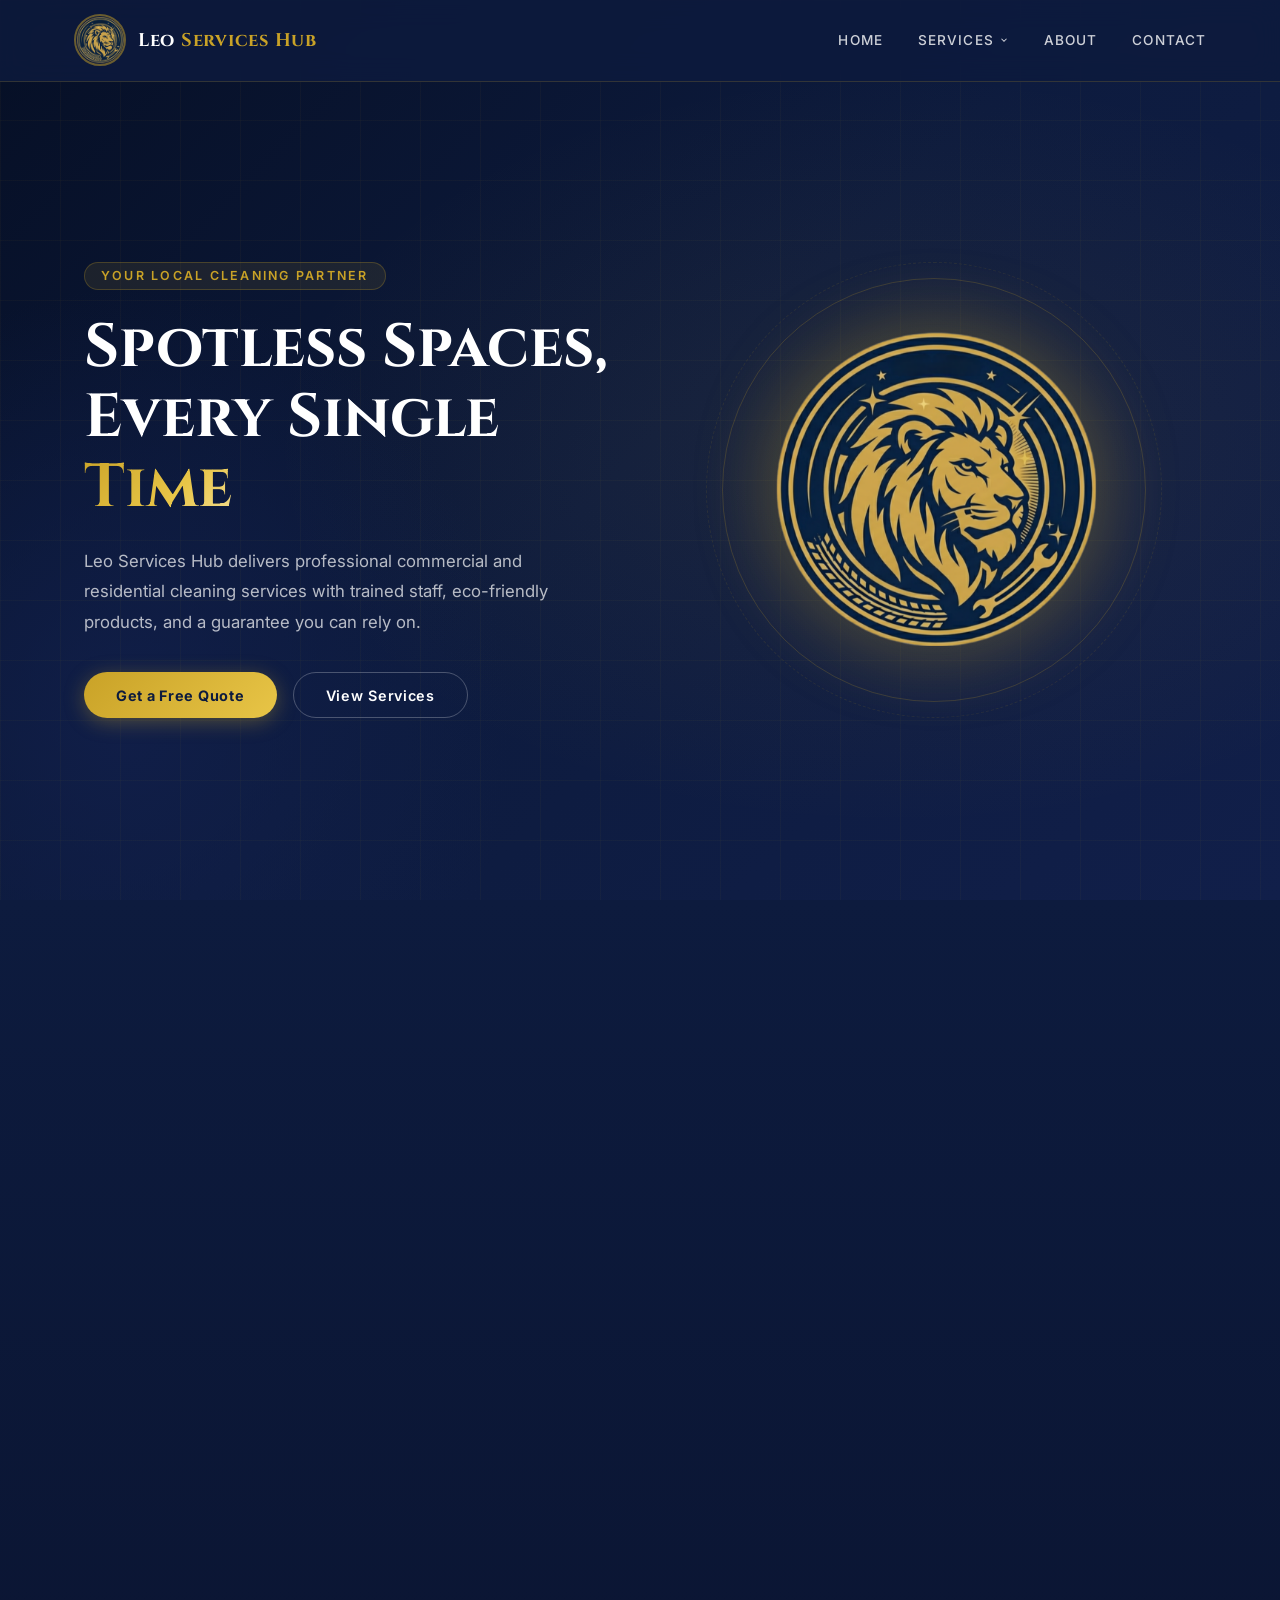
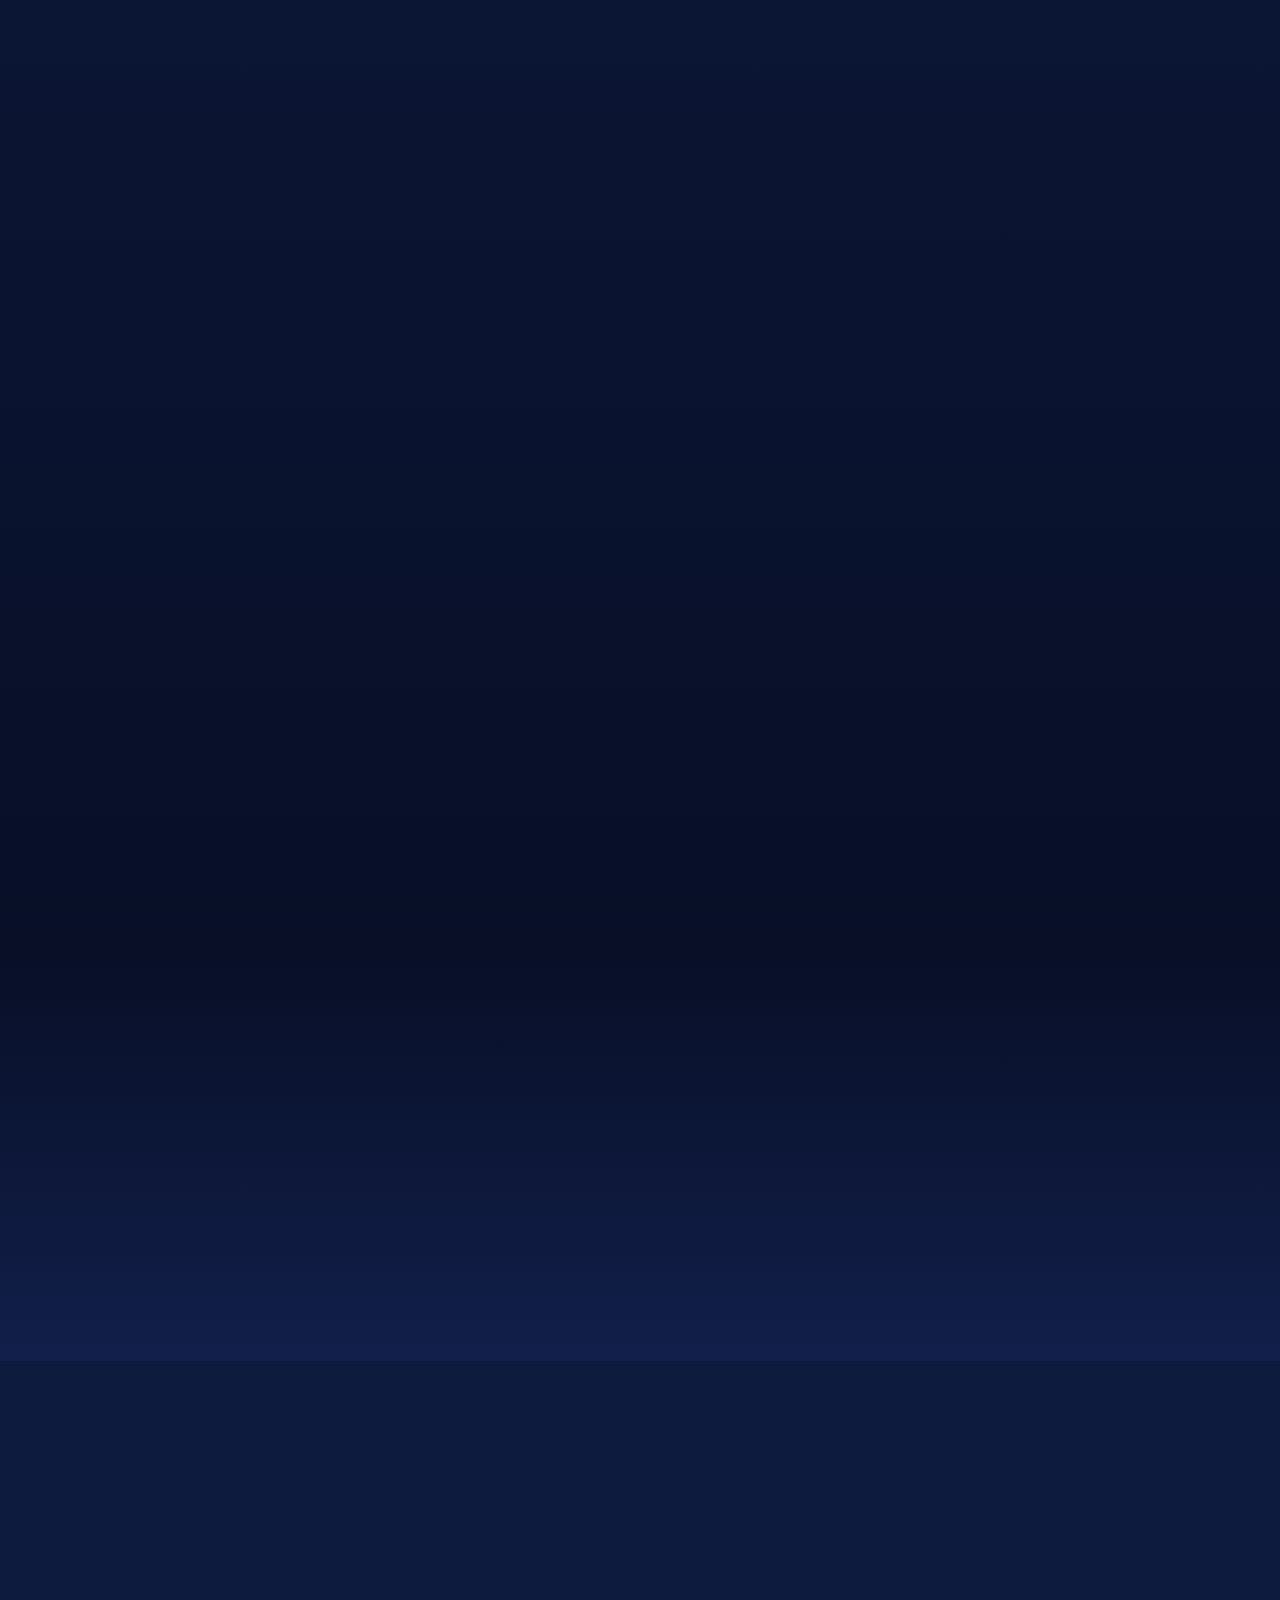
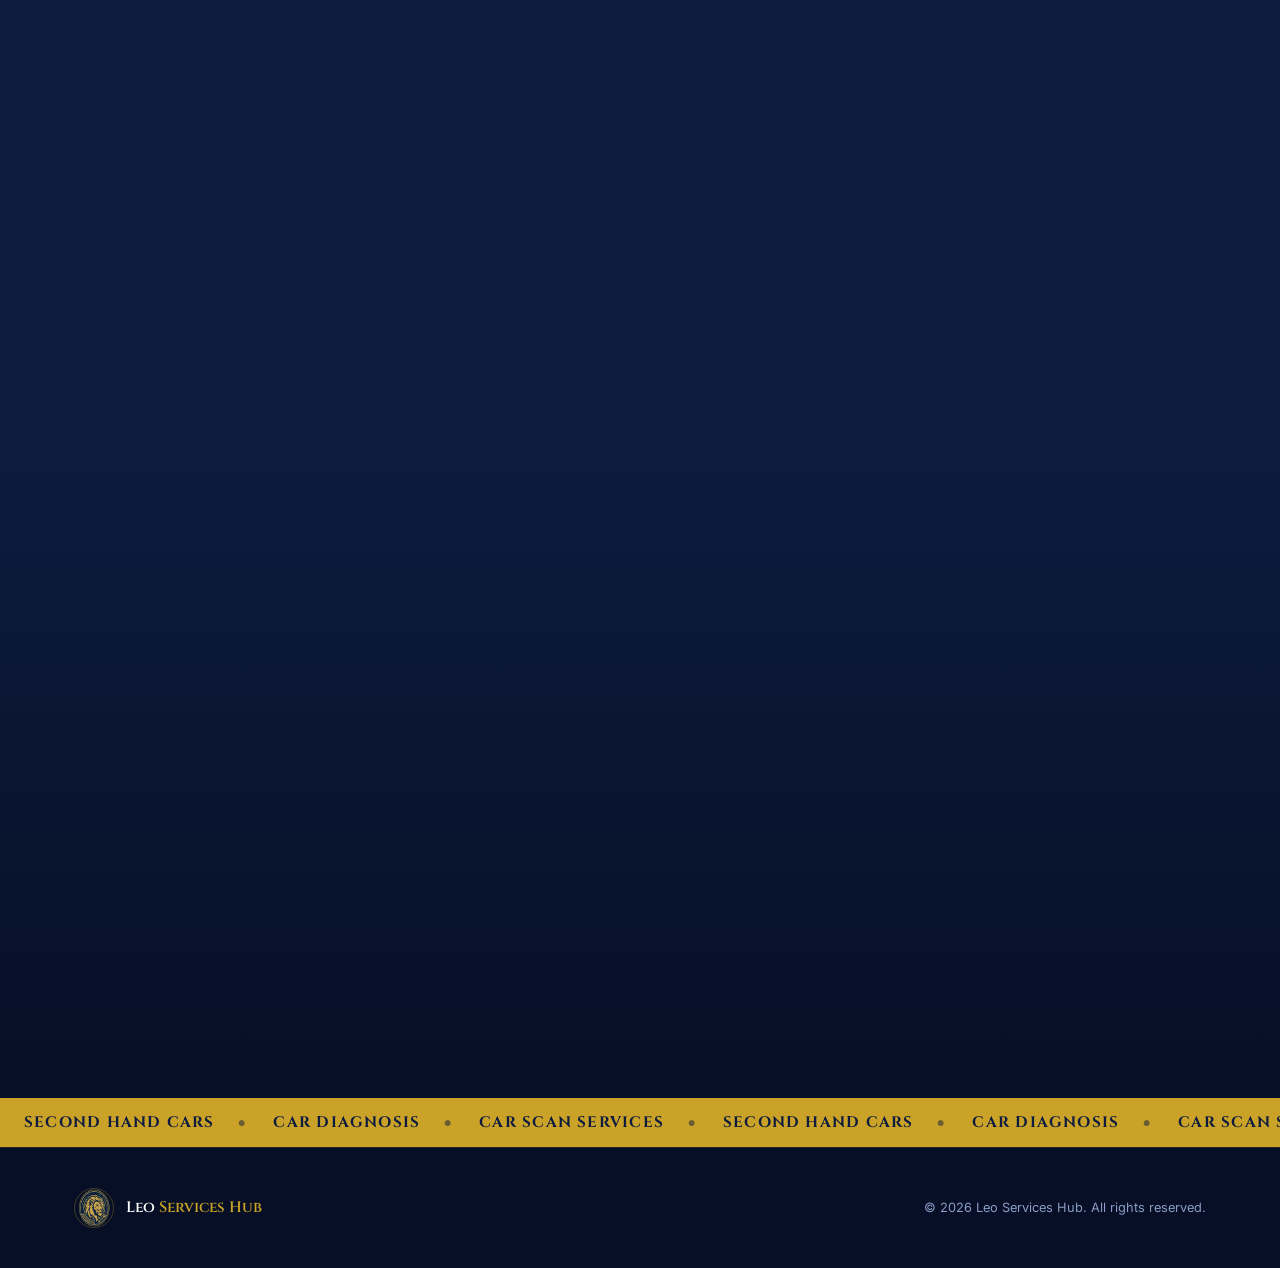
<file: index.html>
<!DOCTYPE html>
<html lang="en">
<head>
  <meta charset="UTF-8">
  <meta name="viewport" content="width=device-width, initial-scale=1.0">
  <title>Leo Services Hub — Professional Cleaning Services in Sheffield</title>
  <meta name="description" content="Leo Services Hub offers professional commercial and residential cleaning services in Sheffield, UK. Contract cleaning, office cleaning, deep cleaning, carpet cleaning & more. Get a free quote today.">
  <meta name="keywords" content="cleaning services Sheffield, commercial cleaning Sheffield, office cleaning Sheffield, contract cleaning Sheffield, deep cleaning, carpet cleaning, window cleaning, end of tenancy cleaning, hard floor cleaning, Leo Services Hub">
  <meta name="author" content="Leo Services Hub">
  <meta name="robots" content="index, follow">
  <link rel="canonical" href="https://leoserviceshubltd.co.uk/">

  <meta property="og:type" content="website">
  <meta property="og:site_name" content="Leo Services Hub">
  <meta property="og:title" content="Leo Services Hub — Professional Cleaning Services in Sheffield">
  <meta property="og:description" content="Professional commercial and residential cleaning services in Sheffield, UK. Contract cleaning, office cleaning, deep cleaning & more. Get a free quote today.">
  <meta property="og:url" content="https://leoserviceshubltd.co.uk/">
  <meta property="og:image" content="https://leoserviceshubltd.co.uk/static/img/logo.png">
  <meta property="og:locale" content="en_GB">

  <meta name="twitter:card" content="summary_large_image">
  <meta name="twitter:title" content="Leo Services Hub — Professional Cleaning Services in Sheffield">
  <meta name="twitter:description" content="Professional commercial and residential cleaning services in Sheffield, UK. Get a free quote today.">
  <meta name="twitter:image" content="https://leoserviceshubltd.co.uk/static/img/logo.png">

  <script type="application/ld+json">
  {
    "@context": "https://schema.org",
    "@type": "LocalBusiness",
    "name": "Leo Services Hub",
    "description": "Professional commercial and residential cleaning services in Sheffield, UK.",
    "url": "https://leoserviceshubltd.co.uk",
    "logo": "https://leoserviceshubltd.co.uk/static/img/logo.png",
    "image": "https://leoserviceshubltd.co.uk/static/img/logo.png",
    "telephone": "+4407391984247",
    "email": "Info@leoserviceshubltd.co.uk",
    "address": {
      "@type": "PostalAddress",
      "streetAddress": "48 Park Village, Norfolk Park Road",
      "addressLocality": "Sheffield",
      "addressRegion": "South Yorkshire",
      "postalCode": "S2 2UA",
      "addressCountry": "GB"
    },
    "areaServed": "United Kingdom",
    "priceRange": "££",
    "sameAs": ["https://leoserviceshubltd.co.uk"]
  }
  </script>

  <link rel="preconnect" href="https://fonts.googleapis.com">
  <link href="https://fonts.googleapis.com/css2?family=Cinzel:wght@400;600;700&family=Inter:wght@300;400;500;600&display=swap" rel="stylesheet">
  <link rel="stylesheet" href="static/css/main.css">
  <link rel="shortcut icon" href="favicon.ico" type="image/x-icon">
  <link rel="icon" href="favicon.ico" type="image/x-icon">
  <link rel="icon" href="static/img/favicon.png" type="image/png" sizes="128x128">
</head>
<body>

<!-- ── NAVBAR ── -->
<header class="navbar" id="navbar">
  <div class="nav-inner">
    <a href="index.html" class="brand">
      <img src="static/img/logo.png" alt="Leo Services Hub Logo" class="brand-logo">
      <span class="brand-text">Leo <span class="gold">Services Hub</span></span>
    </a>
    <button class="hamburger" id="hamburger" aria-label="Toggle menu">
      <span></span><span></span><span></span>
    </button>
    <nav class="nav-links" id="navLinks">
      <a href="index.html">Home</a>
      <div class="nav-dropdown">
        <a href="#" class="nav-dropdown-toggle">Services <svg width="10" height="10" viewBox="0 0 24 24" fill="none" stroke="currentColor" stroke-width="2.5"><polyline points="6 9 12 15 18 9"/></svg></a>
        <div class="nav-dropdown-menu">
          <a href="#services">Cleaning Services</a>
          <a href="preowned-cars.html">Pre-owned Products</a>
          <a href="#other-services">Other Services</a>
        </div>
      </div>
      <a href="#about">About</a>
      <a href="#contact">Contact</a>
    </nav>
  </div>
</header>

<!-- ══════════════════════ HERO ══════════════════════ -->
<section class="hero" id="home">
  <div class="hero-bg"></div>
  <div class="hero-grid-overlay"></div>
  <div class="hero-inner">
    <div class="hero-text">
      <div class="eyebrow">Your Local Cleaning Partner</div>
      <h1>
        Spotless Spaces,<br>
        Every Single<br>
        <span class="highlight">Time</span>
      </h1>
      <p>
        Leo Services Hub delivers professional commercial and residential cleaning services
        with trained staff, eco-friendly products, and a guarantee you can rely on.
      </p>
      <div class="hero-cta">
        <a href="https://docs.google.com/forms/d/e/1FAIpQLScD4N3a5p_4q5I0-iYRF1YWuj2A2YG3uxBxp-xjMELhvUuEDQ/viewform?usp=publish-editor" target="_blank" rel="noopener noreferrer" class="btn-primary">Get a Free Quote</a>
        <a href="#services" class="btn-outline">View Services</a>
      </div>
    </div>
    <div class="hero-logo-wrap">
      <div class="hero-logo-ring">
        <div class="hero-logo-glow"></div>
        <img src="static/img/logo.png" alt="Leo Services Hub" class="hero-logo">
      </div>
    </div>
  </div>
</section>

<!-- ══════════════════════ SERVICES ══════════════════════ -->
<section class="services section" id="services">
  <div class="container">
    <div class="section-header">
      <span class="section-eyebrow">What We Offer</span>
      <h2 class="section-title">Our <span class="gold">Services</span></h2>
      <p class="section-subtitle">From daily contract cleaning to specialist one-off jobs — we cover every corner with precision and care.</p>
      <div class="divider"></div>
    </div>

    <div class="services-category-label">Commercial Cleaning</div>
    <div class="services-grid" style="margin-bottom:3rem;">
      <div class="service-card">
        <div class="service-icon"><svg width="26" height="26" viewBox="0 0 24 24" fill="none" stroke="currentColor" stroke-width="1.6" stroke-linecap="round" stroke-linejoin="round"><path d="M9 5H7a2 2 0 0 0-2 2v12a2 2 0 0 0 2 2h10a2 2 0 0 0 2-2V7a2 2 0 0 0-2-2h-2"/><rect x="9" y="3" width="6" height="4" rx="1"/><line x1="9" y1="12" x2="15" y2="12"/><line x1="9" y1="16" x2="13" y2="16"/></svg></div>
        <h3>Contract Cleaning</h3>
        <p>Reliable, scheduled cleaning maintained under a long-term contract. Ideal for offices, schools, and retail facilities that need consistent standards.</p>
      </div>
      <div class="service-card">
        <div class="service-icon"><svg width="26" height="26" viewBox="0 0 24 24" fill="none" stroke="currentColor" stroke-width="1.6" stroke-linecap="round" stroke-linejoin="round"><rect x="3" y="3" width="18" height="18" rx="2"/><path d="M3 9h18M3 15h18M9 3v18"/></svg></div>
        <h3>Office Cleaning</h3>
        <p>Comprehensive office cleaning covering desks, kitchens, washrooms, and communal areas. Carried out before, during, or after business hours.</p>
      </div>
      <div class="service-card">
        <div class="service-icon"><svg width="26" height="26" viewBox="0 0 24 24" fill="none" stroke="currentColor" stroke-width="1.6" stroke-linecap="round" stroke-linejoin="round"><path d="M2 20h20M4 20V10l8-7 8 7v10"/><rect x="9" y="14" width="6" height="6"/><path d="M9 10h6"/></svg></div>
        <h3>Commercial Cleaning</h3>
        <p>Large-scale facility cleaning across sectors including banking, healthcare, education, hospitality, leisure, and retail throughout the region.</p>
      </div>
      <div class="service-card">
        <div class="service-icon"><svg width="26" height="26" viewBox="0 0 24 24" fill="none" stroke="currentColor" stroke-width="1.6" stroke-linecap="round" stroke-linejoin="round"><rect x="2" y="6" width="20" height="14" rx="2"/><path d="M2 10h20M6 6V4a2 2 0 0 1 4 0v2M14 6V4a2 2 0 0 1 4 0v2"/></svg></div>
        <h3>Warehouse Cleaning</h3>
        <p>Industrial-standard cleaning for warehouses and logistics facilities. We handle dust control, floor scrubbing, and waste management at scale.</p>
      </div>
      <div class="service-card">
        <div class="service-icon"><svg width="26" height="26" viewBox="0 0 24 24" fill="none" stroke="currentColor" stroke-width="1.6" stroke-linecap="round" stroke-linejoin="round"><line x1="8" y1="21" x2="8" y2="3"/><line x1="16" y1="21" x2="16" y2="3"/><line x1="5" y1="6" x2="11" y2="6"/><line x1="13" y1="10" x2="19" y2="10"/><line x1="5" y1="14" x2="11" y2="14"/><line x1="13" y1="18" x2="19" y2="18"/></svg></div>
        <h3>High Level Cleaning</h3>
        <p>Safe and thorough cleaning of high-reach areas — ceilings, beams, vents, lights, and signage — using specialist equipment and trained operatives.</p>
      </div>
      <div class="service-card">
        <div class="service-icon"><svg width="26" height="26" viewBox="0 0 24 24" fill="none" stroke="currentColor" stroke-width="1.6" stroke-linecap="round" stroke-linejoin="round"><rect x="2" y="17" width="20" height="3" rx="1"/><path d="M4 17V9a2 2 0 0 1 2-2h12a2 2 0 0 1 2 2v8"/><path d="M9 7V5M15 7V5"/><line x1="2" y1="20" x2="22" y2="20"/></svg></div>
        <h3>Hard Floor Cleaning</h3>
        <p>Deep scrubbing, stripping, sealing, and polishing of hard floors including tile, marble, vinyl, and wood — restoring shine and extending lifespan.</p>
      </div>
    </div>

    <div class="services-category-label">Specialist &amp; One-Off Services</div>
    <div class="services-grid">
      <div class="service-card">
        <div class="service-icon"><svg width="26" height="26" viewBox="0 0 24 24" fill="none" stroke="currentColor" stroke-width="1.6" stroke-linecap="round" stroke-linejoin="round"><path d="M12 22s8-4 8-10V5l-8-3-8 3v7c0 6 8 10 8 10z"/><polyline points="9 12 11 14 15 10"/></svg></div>
        <h3>Deep Cleaning</h3>
        <p>A thorough top-to-bottom clean reaching areas missed in routine cleans — behind appliances, inside fixtures, grout, vents, and hard-to-access surfaces.</p>
      </div>
      <div class="service-card">
        <div class="service-icon"><svg width="26" height="26" viewBox="0 0 24 24" fill="none" stroke="currentColor" stroke-width="1.6" stroke-linecap="round" stroke-linejoin="round"><path d="M2 20l4-4 4 4 4-4 4 4"/><path d="M6 16V6a2 2 0 0 1 2-2h8a2 2 0 0 1 2 2v10"/><line x1="10" y1="8" x2="14" y2="8"/><line x1="10" y1="12" x2="14" y2="12"/></svg></div>
        <h3>After Builders Cleaning</h3>
        <p>Post-construction and renovation cleaning removing dust, debris, paint splashes, adhesive residue, and construction waste to handover-ready standard.</p>
      </div>
      <div class="service-card">
        <div class="service-icon"><svg width="26" height="26" viewBox="0 0 24 24" fill="none" stroke="currentColor" stroke-width="1.6" stroke-linecap="round" stroke-linejoin="round"><rect x="3" y="14" width="18" height="6" rx="1"/><path d="M5 14V9a1 1 0 0 1 1-1h12a1 1 0 0 1 1 1v5"/><path d="M8 8V6a1 1 0 0 1 1-1h6a1 1 0 0 1 1 1v2"/></svg></div>
        <h3>Carpet Cleaning</h3>
        <p>Hot water extraction, dry cleaning, and stain treatment for all carpet types. We remove embedded dirt, allergens, and odours, extending carpet life.</p>
      </div>
      <div class="service-card">
        <div class="service-icon"><svg width="26" height="26" viewBox="0 0 24 24" fill="none" stroke="currentColor" stroke-width="1.6" stroke-linecap="round" stroke-linejoin="round"><rect x="3" y="3" width="18" height="18" rx="2"/><line x1="3" y1="9" x2="21" y2="9"/><line x1="3" y1="15" x2="21" y2="15"/><line x1="9" y1="3" x2="9" y2="21"/><line x1="15" y1="3" x2="15" y2="21"/></svg></div>
        <h3>Window Cleaning</h3>
        <p>Internal and external window cleaning using pure water-fed pole systems and traditional methods. Streak-free results for offices, facades, and shopfronts.</p>
      </div>
      <div class="service-card">
        <div class="service-icon"><svg width="26" height="26" viewBox="0 0 24 24" fill="none" stroke="currentColor" stroke-width="1.6" stroke-linecap="round" stroke-linejoin="round"><path d="M3 9l9-7 9 7v11a2 2 0 0 1-2 2H5a2 2 0 0 1-2-2z"/><polyline points="9 22 9 12 15 12 15 22"/></svg></div>
        <h3>End of Tenancy Cleaning</h3>
        <p>Full property cleans to meet landlord and letting agency standards — ensuring deposit recovery and a pristine handover for incoming tenants.</p>
      </div>
      <div class="service-card">
        <div class="service-icon"><svg width="26" height="26" viewBox="0 0 24 24" fill="none" stroke="currentColor" stroke-width="1.6" stroke-linecap="round" stroke-linejoin="round"><rect x="3" y="4" width="18" height="18" rx="2"/><line x1="16" y1="2" x2="16" y2="6"/><line x1="8" y1="2" x2="8" y2="6"/><line x1="3" y1="10" x2="21" y2="10"/><polyline points="9 16 11 18 15 14"/></svg></div>
        <h3>One-Off Cleaning</h3>
        <p>No contract required. Book a single professional clean for any space — whether for a special event, a seasonal refresh, or an urgent situation.</p>
      </div>
    </div>
  </div>
</section>

<!-- ══════════════════════ SECTORS ══════════════════════ -->
<section class="sectors section">
  <div class="container">
    <div class="section-header">
      <span class="section-eyebrow">Industries We Serve</span>
      <h2 class="section-title">Trusted Across <span class="gold">Every Sector</span></h2>
      <div class="divider"></div>
    </div>
    <div class="sectors-grid">
      <div class="sector-pill">Offices &amp; Corporate</div>
      <div class="sector-pill">Schools &amp; Education</div>
      <div class="sector-pill">Retail &amp; Showrooms</div>
      <div class="sector-pill">Restaurants &amp; Hospitality</div>
      <div class="sector-pill">Gyms &amp; Leisure</div>
      <div class="sector-pill">Warehouses &amp; Logistics</div>
      <div class="sector-pill">Healthcare &amp; Clinics</div>
      <div class="sector-pill">Banking &amp; Finance</div>
    </div>
  </div>
</section>

<!-- ══════════════════════ ABOUT ══════════════════════ -->
<section class="about section" id="about">
  <div class="container">
    <div class="about-inner">
      <div class="about-image-wrap">
        <div class="about-image-frame">
          <img src="static/img/logo.png" alt="Leo Services Hub">
        </div>
      </div>
      <div class="about-text">
        <span class="section-eyebrow">Who We Are</span>
        <h2 class="section-title" style="text-align:left;margin-bottom:1.2rem;">Cleaning Done with <span class="gold">Pride</span></h2>
        <p>Are you looking for a Commercial Cleaning &amp; Office Cleaning Company? Leo Services Hub provides office cleaning and commercial cleaning services to all parts of the UK. Our cleaners are professional, reliable, honest, friendly and hardworking.</p>
        <p>Our approach is to clean every office and commercial property like ours. We are a technology-driven company that uses environmentally friendly cleaning products, and we promote sustainability.</p>
        <div class="about-features">
          <div class="about-feature">Eco-friendly, sustainable products</div>
          <div class="about-feature">Health and safety fully compliant</div>
          <div class="about-feature">Living Wage employer</div>
          <div class="about-feature">Google Reviews and Trustpilot rated</div>
        </div>
        <div style="margin-top:2rem;">
          <a href="https://docs.google.com/forms/d/e/1FAIpQLScD4N3a5p_4q5I0-iYRF1YWuj2A2YG3uxBxp-xjMELhvUuEDQ/viewform?usp=publish-editor" target="_blank" rel="noopener noreferrer" class="btn-primary">Get a Free Quote</a>
        </div>
      </div>
    </div>
  </div>
</section>

<!-- ══════════════════════ CONTACT ══════════════════════ -->
<section class="contact section" id="contact">
  <div class="container">
    <div class="section-header">
      <span class="section-eyebrow">Get In Touch</span>
      <h2 class="section-title">Request a <span class="gold">Free Quote</span></h2>
      <p class="section-subtitle">Fill in the form and we will respond within 24 hours.</p>
      <div class="divider"></div>
    </div>
    <div class="contact-inner">
      <div class="contact-info">
        <h3>Contact Details</h3>
        <p>Ready to book or have a question? Reach us through any channel below and our team will get back to you promptly.</p>
        <div class="contact-details">
          <div class="contact-item">
            <div class="contact-item-icon"><svg width="18" height="18" viewBox="0 0 24 24" fill="none" stroke="currentColor" stroke-width="1.8" stroke-linecap="round" stroke-linejoin="round"><path d="M21 10c0 7-9 13-9 13S3 17 3 10a9 9 0 0 1 18 0z"/><circle cx="12" cy="10" r="3"/></svg></div>
            <span>48 Park Village, Norfolk Park Road, Sheffield, South Yorkshire, England, S2 2UA</span>
          </div>
          <div class="contact-item">
            <div class="contact-item-icon"><svg width="18" height="18" viewBox="0 0 24 24" fill="none" stroke="currentColor" stroke-width="1.8" stroke-linecap="round" stroke-linejoin="round"><path d="M22 16.92v3a2 2 0 0 1-2.18 2 19.79 19.79 0 0 1-8.63-3.07A19.5 19.5 0 0 1 4.69 12 19.79 19.79 0 0 1 1.61 3.47 2 2 0 0 1 3.6 1.27h3a2 2 0 0 1 2 1.72c.127.96.361 1.903.7 2.81a2 2 0 0 1-.45 2.11L7.91 8.96a16 16 0 0 0 6.13 6.13l.96-.96a2 2 0 0 1 2.11-.45c.907.339 1.85.573 2.81.7A2 2 0 0 1 22 16.92z"/></svg></div>
            <span>+44 07391984247</span>
          </div>
          <div class="contact-item">
            <div class="contact-item-icon"><svg width="18" height="18" viewBox="0 0 24 24" fill="none" stroke="currentColor" stroke-width="1.8" stroke-linecap="round" stroke-linejoin="round"><path d="M4 4h16c1.1 0 2 .9 2 2v12c0 1.1-.9 2-2 2H4c-1.1 0-2-.9-2-2V6c0-1.1.9-2 2-2z"/><polyline points="22,6 12,13 2,6"/></svg></div>
            <span>Info@leoserviceshubltd.co.uk</span>
          </div>
        </div>
      </div>
      <div>
        <a href="https://docs.google.com/forms/d/e/1FAIpQLSc9vJZUt40D4fRRN91JMGxqqudObgCVWOCZhwN1OHyA321sOA/viewform?usp=publish-editor" target="_blank" rel="noopener noreferrer" class="btn-primary">More Queries</a>
      </div>
    </div>
  </div>
</section>

<!-- ══════════════════════ OTHER SERVICES TICKER ══════════════════════ -->
<div class="ticker-wrap" id="other-services">
  <div class="ticker-track">
    <span class="ticker-item">Second Hand Cars</span><span class="ticker-sep">&#9679;</span>
    <span class="ticker-item">Car Diagnosis</span><span class="ticker-sep">&#9679;</span>
    <span class="ticker-item">Car Scan Services</span><span class="ticker-sep">&#9679;</span>
    <span class="ticker-item">Second Hand Cars</span><span class="ticker-sep">&#9679;</span>
    <span class="ticker-item">Car Diagnosis</span><span class="ticker-sep">&#9679;</span>
    <span class="ticker-item">Car Scan Services</span><span class="ticker-sep">&#9679;</span>
    <span class="ticker-item">Second Hand Cars</span><span class="ticker-sep">&#9679;</span>
    <span class="ticker-item">Car Diagnosis</span><span class="ticker-sep">&#9679;</span>
    <span class="ticker-item">Car Scan Services</span><span class="ticker-sep">&#9679;</span>
  </div>
</div>

<!-- ── FOOTER ── -->
<footer class="footer">
  <div class="footer-inner">
    <div class="footer-brand">
      <img src="static/img/logo.png" alt="Leo Services Hub" class="footer-logo">
      <p class="footer-tagline">Leo <span class="gold">Services Hub</span></p>
    </div>
    <p class="footer-copy">&copy; 2026 Leo Services Hub. All rights reserved.</p>
  </div>
</footer>

<button class="scroll-top" id="scrollTop" aria-label="Back to top">
  <svg class="scroll-top-ring" viewBox="0 0 54 54">
    <circle class="scroll-top-track" cx="27" cy="27" r="24"/>
    <circle class="scroll-top-progress" id="scrollProgress" cx="27" cy="27" r="24"/>
  </svg>
  <svg class="scroll-top-arrow" width="16" height="16" viewBox="0 0 24 24" fill="none" stroke="currentColor" stroke-width="2.8" stroke-linecap="round" stroke-linejoin="round">
    <polyline points="18 15 12 9 6 15"/>
  </svg>
</button>

<script src="static/js/main.js"></script>
</body>
</html>
</file>
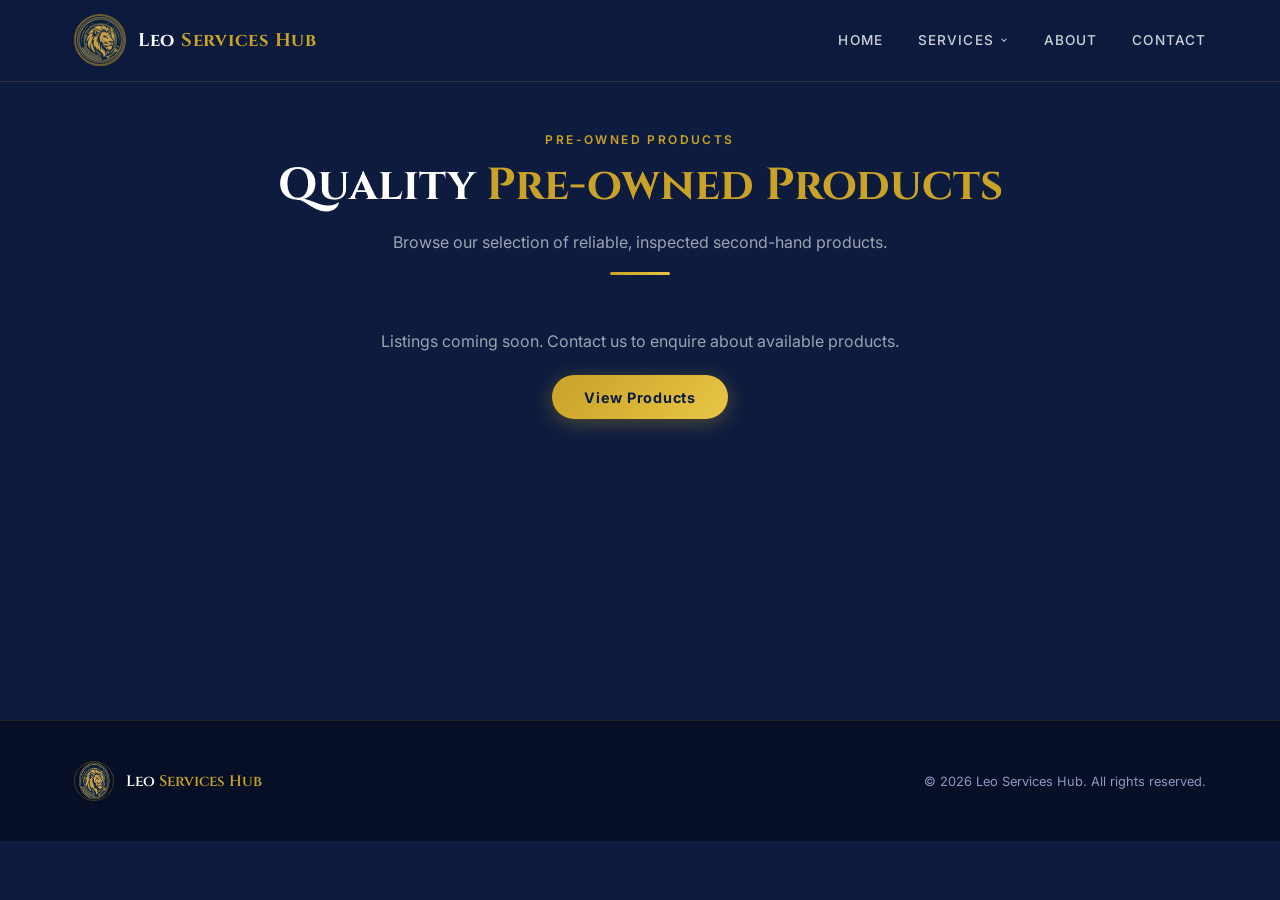
<file: preowned-cars.html>
<!DOCTYPE html>
<html lang="en">
<head>
  <meta charset="UTF-8">
  <meta name="viewport" content="width=device-width, initial-scale=1.0">
  <title>Pre-owned Products — Leo Services Hub | Sheffield</title>
  <meta name="description" content="Browse quality pre-owned products at Leo Services Hub in Sheffield. Second-hand cars, car diagnosis, and car scan services. Reliable vehicles at competitive prices.">
  <meta name="keywords" content="pre-owned cars Sheffield, second hand cars Sheffield, car diagnosis Sheffield, car scan services, used cars Sheffield, Leo Services Hub">
  <meta name="author" content="Leo Services Hub">
  <meta name="robots" content="index, follow">
  <link rel="canonical" href="https://leoserviceshubltd.co.uk/preowned-cars.html">

  <meta property="og:type" content="website">
  <meta property="og:site_name" content="Leo Services Hub">
  <meta property="og:title" content="Pre-owned Products — Leo Services Hub | Sheffield">
  <meta property="og:description" content="Browse quality pre-owned products at Leo Services Hub in Sheffield. Second-hand cars, car diagnosis, and car scan services.">
  <meta property="og:url" content="https://leoserviceshubltd.co.uk/preowned-cars.html">
  <meta property="og:image" content="https://leoserviceshubltd.co.uk/static/img/logo.png">
  <meta property="og:locale" content="en_GB">

  <meta name="twitter:card" content="summary_large_image">
  <meta name="twitter:title" content="Pre-owned Products — Leo Services Hub | Sheffield">
  <meta name="twitter:description" content="Browse quality pre-owned products at Leo Services Hub in Sheffield. Second-hand cars, car diagnosis, and car scan services.">
  <meta name="twitter:image" content="https://leoserviceshubltd.co.uk/static/img/logo.png">

  <link rel="preconnect" href="https://fonts.googleapis.com">
  <link href="https://fonts.googleapis.com/css2?family=Cinzel:wght@400;600;700&family=Inter:wght@300;400;500;600&display=swap" rel="stylesheet">
  <link rel="stylesheet" href="static/css/main.css">
  <link rel="shortcut icon" href="favicon.ico" type="image/x-icon">
  <link rel="icon" href="favicon.ico" type="image/x-icon">
  <link rel="icon" href="static/img/favicon.png" type="image/png" sizes="128x128">
</head>
<body>

<header class="navbar" id="navbar">
  <div class="nav-inner">
    <a href="index.html" class="brand">
      <img src="static/img/logo.png" alt="Leo Services Hub Logo" class="brand-logo">
      <span class="brand-text">Leo <span class="gold">Services Hub</span></span>
    </a>
    <button class="hamburger" id="hamburger" aria-label="Toggle menu">
      <span></span><span></span><span></span>
    </button>
    <nav class="nav-links" id="navLinks">
      <a href="index.html">Home</a>
      <div class="nav-dropdown">
        <a href="#" class="nav-dropdown-toggle">Services <svg width="10" height="10" viewBox="0 0 24 24" fill="none" stroke="currentColor" stroke-width="2.5"><polyline points="6 9 12 15 18 9"/></svg></a>
        <div class="nav-dropdown-menu">
          <a href="index.html#services">Cleaning Services</a>
          <a href="preowned-cars.html">Pre-owned Products</a>
          <a href="index.html#other-services">Other Services</a>
        </div>
      </div>
      <a href="index.html#about">About</a>
      <a href="index.html#contact">Contact</a>
    </nav>
  </div>
</header>

<section class="section" style="padding-top:8rem; min-height:80vh;">
  <div class="container">
    <div class="section-header">
      <span class="section-eyebrow">Pre-owned Products</span>
      <h2 class="section-title">Quality <span class="gold">Pre-owned Products</span></h2>
      <p class="section-subtitle">Browse our selection of reliable, inspected second-hand products.</p>
      <div class="divider"></div>
    </div>
    <div style="text-align:center; margin-top:3rem; color:rgba(255,255,255,0.6);">
      <p>Listings coming soon. Contact us to enquire about available products.</p>
      <a href="https://www.facebook.com/marketplace/profile/100003691784989/" target="_blank" rel="noopener noreferrer" class="btn-primary" style="margin-top:1.5rem;display:inline-flex;">View Products</a>
    </div>
  </div>
</section>

<footer class="footer">
  <div class="footer-inner">
    <div class="footer-brand">
      <img src="static/img/logo.png" alt="Leo Services Hub" class="footer-logo">
      <p class="footer-tagline">Leo <span class="gold">Services Hub</span></p>
    </div>
    <p class="footer-copy">&copy; 2026 Leo Services Hub. All rights reserved.</p>
  </div>
</footer>

<button class="scroll-top" id="scrollTop" aria-label="Back to top">
  <svg class="scroll-top-ring" viewBox="0 0 54 54">
    <circle class="scroll-top-track" cx="27" cy="27" r="24"/>
    <circle class="scroll-top-progress" id="scrollProgress" cx="27" cy="27" r="24"/>
  </svg>
  <svg class="scroll-top-arrow" width="16" height="16" viewBox="0 0 24 24" fill="none" stroke="currentColor" stroke-width="2.8" stroke-linecap="round" stroke-linejoin="round">
    <polyline points="18 15 12 9 6 15"/>
  </svg>
</button>

<script src="static/js/main.js"></script>
</body>
</html>
</file>
<file: static/css/main.css>
/* ─── DESIGN TOKENS ─── */
:root {
  --navy:       #0d1b3e;
  --navy-mid:   #111f4a;
  --navy-light: #1a2e60;
  --gold:       #c9a227;
  --gold-light: #e8c547;
  --gold-pale:  #f5e199;
  --white:      #ffffff;
  --off-white:  #f0f2f8;
  --text-muted: #8a9bc4;
  --radius:     12px;
  --shadow:     0 8px 32px rgba(0,0,0,0.35);
  --transition: 0.3s ease;
}

/* ─── RESET ─── */
*, *::before, *::after { margin: 0; padding: 0; box-sizing: border-box; }
html { scroll-behavior: smooth; }
body {
  font-family: 'Inter', sans-serif;
  background: var(--navy);
  color: var(--white);
  overflow-x: hidden;
  animation: pageFadeIn 0.5s ease both;
}
a { text-decoration: none; color: inherit; }
img { max-width: 100%; display: block; }

/* ─── KEYFRAMES ─── */
@keyframes pageFadeIn {
  from { opacity: 0; }
  to   { opacity: 1; }
}
@keyframes fadeUp {
  from { opacity: 0; transform: translateY(30px); }
  to   { opacity: 1; transform: translateY(0); }
}
@keyframes scaleIn {
  from { opacity: 0; transform: scale(0.88); }
  to   { opacity: 1; transform: scale(1); }
}

/* ─── HERO ENTRANCE ─── */
.hero-text .eyebrow {
  animation: fadeUp 0.7s cubic-bezier(0.22,1,0.36,1) both;
  animation-delay: 0.15s;
}
.hero-text h1 {
  animation: fadeUp 0.8s cubic-bezier(0.22,1,0.36,1) both;
  animation-delay: 0.3s;
}
.hero-text p {
  animation: fadeUp 0.7s cubic-bezier(0.22,1,0.36,1) both;
  animation-delay: 0.5s;
}
.hero-cta {
  animation: fadeUp 0.7s cubic-bezier(0.22,1,0.36,1) both;
  animation-delay: 0.65s;
}
.hero-logo-wrap {
  animation: scaleIn 1s cubic-bezier(0.22,1,0.36,1) both;
  animation-delay: 0.35s;
}

/* ─── SCROLL REVEAL ─── */
/* exit: no delay so elements snap out cleanly when scrolling back */
/* entry: stagger delay applied via --reveal-delay CSS custom property set by JS */
.reveal {
  opacity: 0;
  transform: translateY(30px) scale(0.97);
  transition: opacity 0.6s cubic-bezier(0.22,1,0.36,1),
              transform 0.6s cubic-bezier(0.22,1,0.36,1);
  transition-delay: 0s;
}
.reveal.visible {
  opacity: 1;
  transform: translateY(0) scale(1);
  transition-delay: var(--reveal-delay, 0s);
}

.reveal-left {
  opacity: 0;
  transform: translateX(-44px) scale(0.97);
  transition: opacity 0.65s cubic-bezier(0.22,1,0.36,1),
              transform 0.65s cubic-bezier(0.22,1,0.36,1);
  transition-delay: 0s;
}
.reveal-left.visible {
  opacity: 1;
  transform: translateX(0) scale(1);
  transition-delay: var(--reveal-delay, 0s);
}

.reveal-right {
  opacity: 0;
  transform: translateX(44px) scale(0.97);
  transition: opacity 0.65s cubic-bezier(0.22,1,0.36,1),
              transform 0.65s cubic-bezier(0.22,1,0.36,1);
  transition-delay: 0s;
}
.reveal-right.visible {
  opacity: 1;
  transform: translateX(0) scale(1);
  transition-delay: var(--reveal-delay, 0s);
}

.reveal-scale {
  transform: scaleX(0);
  transform-origin: left center;
  transition: transform 0.75s cubic-bezier(0.22,1,0.36,1);
  transition-delay: 0s;
}
.reveal-scale.visible {
  transform: scaleX(1);
  transition-delay: var(--reveal-delay, 0s);
}

/* ─── BUTTON PRESS ─── */
.btn-primary:active { transform: scale(0.96); }
.btn-outline:active { transform: scale(0.96); }

/* ─── UTILITY ─── */
.gold { color: var(--gold); }
.container { max-width: 1180px; margin: 0 auto; padding: 0 1.5rem; }
.section { padding: 5rem 0; }

/* ─── NAVBAR ─── */
.navbar {
  position: fixed;
  top: 0; left: 0; right: 0;
  z-index: 999;
  background: rgba(13,27,62,0.85);
  backdrop-filter: blur(14px);
  -webkit-backdrop-filter: blur(14px);
  border-bottom: 1px solid rgba(201,162,39,0.2);
  transition: background var(--transition);
}
.navbar.scrolled {
  background: rgba(13,27,62,0.97);
  box-shadow: 0 4px 24px rgba(0,0,0,0.4);
}
.nav-inner {
  max-width: 1180px;
  margin: 0 auto;
  padding: 0.9rem 1.5rem;
  display: flex;
  align-items: center;
  justify-content: space-between;
}
.brand { display: flex; align-items: center; gap: 0.75rem; }
.brand-logo {
  width: 52px; height: 52px;
  border-radius: 50%;
  object-fit: cover;
  border: 2px solid rgba(201,162,39,0.5);
  transition: border-color var(--transition), box-shadow var(--transition);
}
.brand:hover .brand-logo {
  border-color: var(--gold);
  box-shadow: 0 0 16px rgba(201,162,39,0.4);
}
.brand-text {
  font-family: 'Cinzel', serif;
  font-size: 1.15rem;
  font-weight: 700;
  color: var(--white);
  letter-spacing: 0.04em;
}
.nav-links { display: flex; align-items: center; gap: 2.2rem; }
.nav-links a {
  font-size: 0.85rem;
  font-weight: 500;
  letter-spacing: 0.08em;
  text-transform: uppercase;
  color: rgba(255,255,255,0.8);
  position: relative;
  transition: color var(--transition);
}
.nav-links a::after {
  content: '';
  position: absolute;
  bottom: -4px; left: 0;
  width: 0; height: 2px;
  background: var(--gold);
  transition: width var(--transition);
}
.nav-links a:hover { color: var(--gold-light); }
.nav-links a:hover::after { width: 100%; }

.nav-dropdown { position: relative; }
.nav-dropdown-toggle {
  display: flex;
  align-items: center;
  gap: 0.3rem;
  cursor: pointer;
}
/* invisible bridge so cursor doesn't lose hover crossing the gap */
.nav-dropdown::after {
  content: '';
  position: absolute;
  top: 100%;
  left: 0;
  right: 0;
  height: 0.85rem;
}
.nav-dropdown-menu {
  display: flex;
  flex-direction: column;
  position: absolute;
  top: calc(100% + 0.75rem);
  left: 0;
  background: rgba(13,27,62,0.98);
  backdrop-filter: blur(14px);
  border: 1px solid rgba(201,162,39,0.2);
  border-radius: var(--radius);
  min-width: 200px;
  overflow: hidden;
  z-index: 100;
  opacity: 0;
  visibility: hidden;
  pointer-events: none;
  transform: translateY(6px);
  transition: opacity 0.2s ease, transform 0.2s ease, visibility 0s linear 0.3s;
}
.nav-dropdown:hover .nav-dropdown-menu {
  opacity: 1;
  visibility: visible;
  pointer-events: auto;
  transform: translateY(0);
  transition: opacity 0.2s ease, transform 0.2s ease, visibility 0s linear 0s;
}
.nav-dropdown-menu a {
  padding: 0.85rem 1.2rem;
  font-size: 0.82rem;
  font-weight: 500;
  letter-spacing: 0.06em;
  text-transform: uppercase;
  color: rgba(255,255,255,0.8);
  border-bottom: 1px solid rgba(255,255,255,0.05);
  transition: background var(--transition), color var(--transition);
  width: 100%;
}
.nav-dropdown-menu a:last-child { border-bottom: none; }
.nav-dropdown-menu a:hover { background: rgba(201,162,39,0.1); color: var(--gold-light); }

.hamburger {
  display: none;
  flex-direction: column;
  justify-content: center;
  gap: 5px;
  background: none;
  border: none;
  cursor: pointer;
  padding: 4px;
}
.hamburger span {
  display: block;
  width: 26px; height: 2px;
  background: var(--gold);
  border-radius: 2px;
  transition: var(--transition);
}
.hamburger.open span:nth-child(1) { transform: translateY(7px) rotate(45deg); }
.hamburger.open span:nth-child(2) { opacity: 0; }
.hamburger.open span:nth-child(3) { transform: translateY(-7px) rotate(-45deg); }

/* ─── HERO ─── */
.hero {
  min-height: 100vh;
  display: flex;
  align-items: center;
  position: relative;
  overflow: hidden;
  padding-top: 80px;
}
.hero-bg {
  position: absolute;
  inset: 0;
  background:
    radial-gradient(ellipse 70% 60% at 70% 50%, rgba(201,162,39,0.08) 0%, transparent 70%),
    radial-gradient(ellipse 50% 80% at 10% 80%, rgba(17,31,74,0.9) 0%, transparent 60%),
    linear-gradient(135deg, #060f25 0%, #0d1b3e 50%, #111f4a 100%);
  z-index: 0;
}
.hero-grid-overlay {
  position: absolute;
  inset: 0;
  background-image:
    linear-gradient(rgba(201,162,39,0.04) 1px, transparent 1px),
    linear-gradient(90deg, rgba(201,162,39,0.04) 1px, transparent 1px);
  background-size: 60px 60px;
  z-index: 1;
}
.hero-inner {
  position: relative;
  z-index: 2;
  max-width: 1180px;
  margin: 0 auto;
  padding: 3rem 1.5rem;
  display: grid;
  grid-template-columns: 1fr 1fr;
  gap: 4rem;
  align-items: center;
}
.hero-text .eyebrow {
  display: inline-flex;
  align-items: center;
  gap: 0.5rem;
  font-size: 0.78rem;
  font-weight: 600;
  letter-spacing: 0.18em;
  text-transform: uppercase;
  color: var(--gold);
  background: rgba(201,162,39,0.1);
  border: 1px solid rgba(201,162,39,0.25);
  border-radius: 50px;
  padding: 0.35rem 1rem;
  margin-bottom: 1.5rem;
}
.hero-text h1 {
  font-family: 'Cinzel', serif;
  font-size: clamp(2.2rem, 5vw, 3.8rem);
  font-weight: 700;
  line-height: 1.15;
  margin-bottom: 1.4rem;
}
.hero-text h1 .highlight {
  background: linear-gradient(135deg, var(--gold) 0%, var(--gold-light) 60%, var(--gold-pale) 100%);
  -webkit-background-clip: text;
  -webkit-text-fill-color: transparent;
  background-clip: text;
}
.hero-text p {
  font-size: 1.05rem;
  line-height: 1.8;
  color: rgba(255,255,255,0.7);
  max-width: 480px;
  margin-bottom: 2.2rem;
}
.hero-cta { display: flex; gap: 1rem; flex-wrap: wrap; }
.btn-primary {
  display: inline-flex;
  align-items: center;
  gap: 0.5rem;
  background: linear-gradient(135deg, var(--gold) 0%, var(--gold-light) 100%);
  color: var(--navy);
  font-weight: 700;
  font-size: 0.9rem;
  letter-spacing: 0.05em;
  padding: 0.85rem 2rem;
  border-radius: 50px;
  border: none;
  cursor: pointer;
  transition: transform var(--transition), box-shadow var(--transition);
  box-shadow: 0 4px 20px rgba(201,162,39,0.35);
}
.btn-primary:hover {
  transform: translateY(-2px);
  box-shadow: 0 8px 30px rgba(201,162,39,0.5);
}
.btn-outline {
  display: inline-flex;
  align-items: center;
  gap: 0.5rem;
  background: transparent;
  color: var(--white);
  font-weight: 600;
  font-size: 0.9rem;
  letter-spacing: 0.05em;
  padding: 0.85rem 2rem;
  border-radius: 50px;
  border: 1px solid rgba(255,255,255,0.25);
  cursor: pointer;
  transition: border-color var(--transition), color var(--transition), transform var(--transition);
}
.btn-outline:hover {
  border-color: var(--gold);
  color: var(--gold-light);
  transform: translateY(-2px);
}
.hero-logo-wrap {
  display: flex;
  justify-content: center;
  align-items: center;
  position: relative;
}
.hero-logo-ring {
  position: relative;
  width: min(400px, 80vw);
  aspect-ratio: 1;
  display: flex;
  align-items: center;
  justify-content: center;
}
.hero-logo-ring::before {
  content: '';
  position: absolute;
  inset: -12px;
  border-radius: 50%;
  border: 1px solid rgba(201,162,39,0.2);
  animation: spin 18s linear infinite;
}
.hero-logo-ring::after {
  content: '';
  position: absolute;
  inset: -28px;
  border-radius: 50%;
  border: 1px dashed rgba(201,162,39,0.1);
  animation: spin 30s linear infinite reverse;
}
@keyframes spin { to { transform: rotate(360deg); } }
.hero-logo-glow {
  position: absolute;
  inset: -40px;
  border-radius: 50%;
  background: radial-gradient(ellipse, rgba(201,162,39,0.15) 0%, transparent 70%);
  animation: pulse 4s ease-in-out infinite;
}
@keyframes pulse {
  0%, 100% { opacity: 0.5; transform: scale(1); }
  50%       { opacity: 1;   transform: scale(1.06); }
}
.hero-logo {
  width: 100%;
  border-radius: 50%;
  position: relative;
  z-index: 2;
  filter: drop-shadow(0 0 40px rgba(201,162,39,0.3));
  transition: filter var(--transition);
}
.hero-logo:hover { filter: drop-shadow(0 0 60px rgba(201,162,39,0.5)); }

/* ─── STATS BAR ─── */
.stats-bar {
  background: rgba(255,255,255,0.03);
  border-top: 1px solid rgba(201,162,39,0.15);
  border-bottom: 1px solid rgba(201,162,39,0.15);
  padding: 1.6rem 0;
}
.stats-inner {
  max-width: 1180px;
  margin: 0 auto;
  padding: 0 1.5rem;
  display: grid;
  grid-template-columns: repeat(4, 1fr);
  gap: 1rem;
  text-align: center;
}
.stat-item { padding: 0.5rem; }
.stat-number {
  font-family: 'Cinzel', serif;
  font-size: 2rem;
  font-weight: 700;
  color: var(--gold);
  line-height: 1;
}
.stat-label {
  font-size: 0.78rem;
  color: var(--text-muted);
  text-transform: uppercase;
  letter-spacing: 0.1em;
  margin-top: 0.3rem;
}

/* ─── SECTION HEADER ─── */
.section-header { text-align: center; margin-bottom: 3.5rem; }
.section-eyebrow {
  display: inline-block;
  font-size: 0.75rem;
  font-weight: 600;
  letter-spacing: 0.2em;
  text-transform: uppercase;
  color: var(--gold);
  margin-bottom: 0.75rem;
}
.section-title {
  font-family: 'Cinzel', serif;
  font-size: clamp(1.8rem, 4vw, 2.8rem);
  font-weight: 700;
  line-height: 1.2;
  margin-bottom: 1rem;
}
.section-subtitle {
  font-size: 1rem;
  color: rgba(255,255,255,0.6);
  max-width: 540px;
  margin: 0 auto;
  line-height: 1.7;
}
.divider {
  width: 60px; height: 3px;
  background: linear-gradient(90deg, var(--gold), var(--gold-light));
  margin: 1rem auto 0;
  border-radius: 2px;
}

/* ─── SERVICES ─── */
.services { background: linear-gradient(180deg, var(--navy) 0%, #080f27 100%); }
.services-category-label {
  font-family: 'Cinzel', serif;
  font-size: 0.8rem;
  font-weight: 700;
  letter-spacing: 0.2em;
  text-transform: uppercase;
  color: var(--gold);
  border-left: 3px solid var(--gold);
  padding-left: 0.9rem;
  margin-bottom: 1.5rem;
}
.services-grid {
  display: grid;
  grid-template-columns: repeat(auto-fit, minmax(280px, 1fr));
  gap: 1.4rem;
}
.service-card {
  background: rgba(255,255,255,0.03);
  border: 1px solid rgba(201,162,39,0.12);
  border-radius: var(--radius);
  padding: 2rem;
  transition: transform var(--transition), border-color var(--transition), background var(--transition), box-shadow var(--transition);
  position: relative;
  overflow: hidden;
}
.service-card::before {
  content: '';
  position: absolute;
  top: 0; left: 0; right: 0;
  height: 3px;
  background: linear-gradient(90deg, var(--gold), var(--gold-light));
  transform: scaleX(0);
  transform-origin: left;
  transition: transform var(--transition);
}
.service-card:hover {
  transform: translateY(-6px);
  border-color: rgba(201,162,39,0.35);
  background: rgba(201,162,39,0.04);
  box-shadow: 0 12px 40px rgba(0,0,0,0.3);
}
.service-card:hover::before { transform: scaleX(1); }
.service-icon {
  width: 56px; height: 56px;
  border-radius: 14px;
  background: rgba(201,162,39,0.08);
  border: 1px solid rgba(201,162,39,0.2);
  display: flex;
  align-items: center;
  justify-content: center;
  margin-bottom: 1.2rem;
  color: var(--gold);
  transition: background var(--transition);
  flex-shrink: 0;
}
.service-card:hover .service-icon { background: rgba(201,162,39,0.16); }
.service-card h3 {
  font-family: 'Cinzel', serif;
  font-size: 1rem;
  font-weight: 600;
  margin-bottom: 0.65rem;
  color: var(--white);
}
.service-card p {
  font-size: 0.88rem;
  line-height: 1.75;
  color: rgba(255,255,255,0.58);
}

/* ─── WHY CHOOSE US ─── */
.why { background: #080f27; }
.why-grid {
  display: grid;
  grid-template-columns: repeat(auto-fit, minmax(260px, 1fr));
  gap: 1.4rem;
}
.why-card {
  background: rgba(255,255,255,0.03);
  border: 1px solid rgba(201,162,39,0.1);
  border-radius: var(--radius);
  padding: 1.8rem;
  display: flex;
  flex-direction: column;
  gap: 0.8rem;
  transition: border-color var(--transition), background var(--transition), transform var(--transition);
}
.why-card:hover {
  border-color: rgba(201,162,39,0.3);
  background: rgba(201,162,39,0.04);
  transform: translateY(-4px);
}
.why-icon {
  width: 48px; height: 48px;
  border-radius: 12px;
  background: rgba(201,162,39,0.08);
  border: 1px solid rgba(201,162,39,0.18);
  display: flex;
  align-items: center;
  justify-content: center;
  color: var(--gold);
}
.why-card h4 {
  font-family: 'Cinzel', serif;
  font-size: 0.95rem;
  font-weight: 600;
  color: var(--white);
}
.why-card p {
  font-size: 0.87rem;
  line-height: 1.7;
  color: rgba(255,255,255,0.58);
}

/* ─── SECTORS ─── */
.sectors { background: linear-gradient(180deg, #080f27 0%, var(--navy-mid) 100%); }
.sectors-grid {
  display: flex;
  flex-wrap: wrap;
  gap: 0.85rem;
  justify-content: center;
}
.sector-pill {
  font-size: 0.85rem;
  font-weight: 500;
  color: rgba(255,255,255,0.75);
  background: rgba(255,255,255,0.04);
  border: 1px solid rgba(201,162,39,0.18);
  border-radius: 50px;
  padding: 0.6rem 1.4rem;
  transition: background var(--transition), border-color var(--transition), color var(--transition);
  cursor: default;
}
.sector-pill:hover {
  background: rgba(201,162,39,0.1);
  border-color: rgba(201,162,39,0.4);
  color: var(--gold-light);
}

/* ─── ABOUT ─── */
.about { background: var(--navy); }
.about-inner {
  display: grid;
  grid-template-columns: 1fr 1fr;
  gap: 5rem;
  align-items: center;
}
.about-image-wrap { position: relative; }
.about-image-frame {
  border-radius: var(--radius);
  border: 1px solid rgba(201,162,39,0.2);
  background: rgba(255,255,255,0.03);
  aspect-ratio: 1;
  display: flex;
  align-items: center;
  justify-content: center;
  padding: 2.5rem;
}
.about-image-frame img {
  border-radius: 50%;
  filter: drop-shadow(0 0 30px rgba(201,162,39,0.25));
}
.about-badge {
  position: absolute;
  bottom: -1rem; right: -1rem;
  background: linear-gradient(135deg, var(--gold) 0%, var(--gold-light) 100%);
  color: var(--navy);
  font-family: 'Cinzel', serif;
  font-weight: 700;
  font-size: 0.8rem;
  padding: 1rem 1.5rem;
  border-radius: var(--radius);
  box-shadow: var(--shadow);
  text-align: center;
  line-height: 1.3;
}
.about-badge span { display: block; font-size: 1.8rem; }
.about-text p {
  font-size: 0.97rem;
  line-height: 1.85;
  color: rgba(255,255,255,0.68);
  margin-bottom: 1.2rem;
}
.about-features {
  margin-top: 2rem;
  display: grid;
  grid-template-columns: 1fr 1fr;
  gap: 0.65rem;
}
.about-feature {
  display: flex;
  align-items: center;
  gap: 0.65rem;
  font-size: 0.88rem;
  color: rgba(255,255,255,0.72);
}
.about-feature::before {
  content: '';
  display: block;
  width: 6px; height: 6px;
  border-radius: 50%;
  background: var(--gold);
  flex-shrink: 0;
}

/* ─── CONTACT ─── */
.contact { background: linear-gradient(180deg, var(--navy) 0%, #060f25 100%); }
.contact-inner {
  display: grid;
  grid-template-columns: 1fr 1.4fr;
  gap: 4rem;
  align-items: start;
}
.contact-info h3 {
  font-family: 'Cinzel', serif;
  font-size: 1.4rem;
  margin-bottom: 1rem;
}
.contact-info p {
  font-size: 0.93rem;
  line-height: 1.8;
  color: rgba(255,255,255,0.65);
  margin-bottom: 2rem;
}
.contact-details { display: flex; flex-direction: column; gap: 1rem; }
.contact-item {
  display: flex;
  align-items: center;
  gap: 1rem;
  font-size: 0.9rem;
  color: rgba(255,255,255,0.75);
}
.contact-item-icon {
  width: 40px; height: 40px;
  border-radius: 10px;
  background: rgba(201,162,39,0.08);
  border: 1px solid rgba(201,162,39,0.2);
  display: flex;
  align-items: center;
  justify-content: center;
  color: var(--gold);
  flex-shrink: 0;
}
.google-form-wrap { width: 100%; }
.form-group { display: flex; flex-direction: column; gap: 0.4rem; }
.form-group label {
  font-size: 0.78rem;
  font-weight: 600;
  letter-spacing: 0.08em;
  text-transform: uppercase;
  color: var(--text-muted);
}
.form-group input,
.form-group textarea,
.form-group select {
  background: rgba(255,255,255,0.04);
  border: 1px solid rgba(201,162,39,0.18);
  border-radius: 8px;
  padding: 0.85rem 1rem;
  font-size: 0.93rem;
  color: var(--white);
  font-family: 'Inter', sans-serif;
  transition: border-color var(--transition), background var(--transition);
  outline: none;
  width: 100%;
}
.form-group input::placeholder,
.form-group textarea::placeholder { color: rgba(255,255,255,0.28); }
.form-group input:focus,
.form-group textarea:focus,
.form-group select:focus {
  border-color: var(--gold);
  background: rgba(201,162,39,0.05);
}
.form-group textarea { resize: vertical; min-height: 110px; }
.form-group select {
  appearance: none;
  cursor: pointer;
  background-image: url("data:image/svg+xml,%3Csvg xmlns='http://www.w3.org/2000/svg' width='12' height='12' viewBox='0 0 24 24' fill='none' stroke='%23c9a227' stroke-width='2'%3E%3Cpolyline points='6 9 12 15 18 9'/%3E%3C/svg%3E");
  background-repeat: no-repeat;
  background-position: right 1rem center;
  padding-right: 2.5rem;
}
.form-group select option,
.form-group select optgroup { background: #0d1b3e; color: var(--white); }
.form-row { display: grid; grid-template-columns: 1fr 1fr; gap: 1rem; }

/* ─── OTHER SERVICES TICKER ─── */
.ticker-wrap {
  background: var(--gold);
  overflow: hidden;
  padding: 0.85rem 0;
  white-space: nowrap;
}
.ticker-track {
  display: inline-block;
  animation: ticker-scroll 20s linear infinite;
}
.ticker-item {
  font-family: 'Cinzel', serif;
  font-size: 0.95rem;
  font-weight: 700;
  color: var(--navy);
  letter-spacing: 0.08em;
  text-transform: uppercase;
  padding: 0 1.5rem;
}
.ticker-sep {
  color: var(--navy);
  opacity: 0.5;
  font-size: 0.5rem;
  vertical-align: middle;
}
@keyframes ticker-scroll {
  0%   { transform: translateX(0); }
  100% { transform: translateX(-50%); }
}

/* ─── FOOTER ─── */
.footer {
  background: #060f25;
  border-top: 1px solid rgba(201,162,39,0.15);
  padding: 2.5rem 0;
}
.footer-inner {
  max-width: 1180px;
  margin: 0 auto;
  padding: 0 1.5rem;
  display: flex;
  align-items: center;
  justify-content: space-between;
  gap: 1.5rem;
  flex-wrap: wrap;
}
.footer-brand { display: flex; align-items: center; gap: 0.75rem; }
.footer-logo { width: 40px; height: 40px; border-radius: 50%; border: 1px solid rgba(201,162,39,0.3); }
.footer-tagline { font-family: 'Cinzel', serif; font-size: 0.95rem; font-weight: 600; }
.footer-copy { font-size: 0.8rem; color: var(--text-muted); }

/* ─── SCROLL TO TOP ─── */
.scroll-top {
  position: fixed;
  bottom: 2rem;
  right: 2rem;
  z-index: 900;
  width: 54px;
  height: 54px;
  background: rgba(13,27,62,0.88);
  border: none;
  border-radius: 50%;
  cursor: pointer;
  display: flex;
  align-items: center;
  justify-content: center;
  opacity: 0;
  visibility: hidden;
  transform: translateY(18px) scale(0.85);
  transition: opacity 0.4s cubic-bezier(0.22,1,0.36,1),
              visibility 0.4s ease,
              transform 0.4s cubic-bezier(0.22,1,0.36,1),
              background 0.3s ease;
  backdrop-filter: blur(12px);
  -webkit-backdrop-filter: blur(12px);
  box-shadow: 0 4px 24px rgba(0,0,0,0.35);
}
.scroll-top.visible {
  opacity: 1;
  visibility: visible;
  transform: translateY(0) scale(1);
}
.scroll-top:hover {
  background: rgba(201,162,39,0.18);
  transform: translateY(-4px) scale(1.06);
  box-shadow: 0 8px 32px rgba(201,162,39,0.25);
}
.scroll-top:active { transform: scale(0.93); }

.scroll-top-ring {
  position: absolute;
  inset: 0;
  width: 100%;
  height: 100%;
  transform: rotate(-90deg);
}
.scroll-top-track {
  fill: none;
  stroke: rgba(201,162,39,0.15);
  stroke-width: 2.5;
}
.scroll-top-progress {
  fill: none;
  stroke: var(--gold);
  stroke-width: 2.5;
  stroke-linecap: round;
  stroke-dasharray: 150.8;
  stroke-dashoffset: 150.8;
  transition: stroke-dashoffset 0.12s linear;
}
.scroll-top-arrow {
  color: var(--gold);
  position: relative;
  z-index: 1;
  transition: transform 0.3s cubic-bezier(0.22,1,0.36,1);
}
.scroll-top:hover .scroll-top-arrow { transform: translateY(-2px); }

/* ─── RESPONSIVE ─── */
@media (max-width: 1024px) {
  .contact-inner { grid-template-columns: 1fr; gap: 3rem; }
}
@media (max-width: 900px) {
  .hero-inner { grid-template-columns: 1fr; gap: 3rem; text-align: center; }
  .hero-text p { max-width: 100%; }
  .hero-cta { justify-content: center; }
  .hero-logo-wrap { order: -1; }
  .hero-logo-ring { width: min(260px, 70vw); }
  .stats-inner { grid-template-columns: repeat(2, 1fr); }
  .about-inner { grid-template-columns: 1fr; gap: 3rem; }
  .about-badge { right: 0; }
  .about-features { grid-template-columns: 1fr; }
}
@media (max-width: 640px) {
  .hamburger { display: flex; }
  .nav-links {
    display: none;
    position: absolute;
    top: 100%; left: 0; right: 0;
    background: rgba(13,27,62,0.98);
    backdrop-filter: blur(14px);
    flex-direction: column;
    gap: 0;
    border-top: 1px solid rgba(201,162,39,0.2);
    padding: 0.5rem 0;
  }
  .nav-links.open { display: flex; }
  .nav-links a {
    padding: 0.9rem 2rem;
    border-bottom: 1px solid rgba(255,255,255,0.04);
    width: 100%;
  }
  .nav-links a::after { display: none; }

  /* ── mobile dropdown ── */
  .nav-dropdown { width: 100%; }
  .nav-dropdown-toggle {
    display: flex;
    justify-content: space-between;
    align-items: center;
  }
  .nav-dropdown-toggle svg { transition: transform var(--transition); }
  .nav-dropdown.open .nav-dropdown-toggle svg { transform: rotate(180deg); }
  .nav-dropdown-menu {
    position: static;
    display: none;
    flex-direction: column;
    opacity: 1;
    visibility: visible;
    pointer-events: auto;
    transform: none;
    background: rgba(0,0,0,0.18);
    border: none;
    border-radius: 0;
    min-width: unset;
    backdrop-filter: none;
    -webkit-backdrop-filter: none;
    border-bottom: 1px solid rgba(255,255,255,0.04);
  }
  .nav-dropdown.open .nav-dropdown-menu { display: flex; }
  .nav-dropdown-menu a { padding-left: 3.5rem; }

  .section { padding: 3.5rem 0; }
  .form-row { grid-template-columns: 1fr; }
  .footer-inner { flex-direction: column; text-align: center; }
  .stats-inner { grid-template-columns: repeat(2, 1fr); }
}
@media (max-width: 400px) {
  .hero-text h1 { font-size: 1.9rem; }
  .stat-number { font-size: 1.5rem; }
}

/* on mobile, side-slides become vertical to avoid overflow */
@media (max-width: 900px) {
  .reveal-left  { transform: translateY(30px) scale(0.97); }
  .reveal-right { transform: translateY(30px) scale(0.97); }
  .reveal-left.visible  { transform: translateY(0) scale(1); }
  .reveal-right.visible { transform: translateY(0) scale(1); }
}

/* respect user motion preferences */
@media (prefers-reduced-motion: reduce) {
  body { animation: none; }
  .hero-text .eyebrow,
  .hero-text h1,
  .hero-text p,
  .hero-cta,
  .hero-logo-wrap { animation: none; }
  .reveal, .reveal-left, .reveal-right { opacity: 1; transform: none; transition: none; }
  .reveal-scale { transform: scaleX(1); transition: none; }
}
</file>
